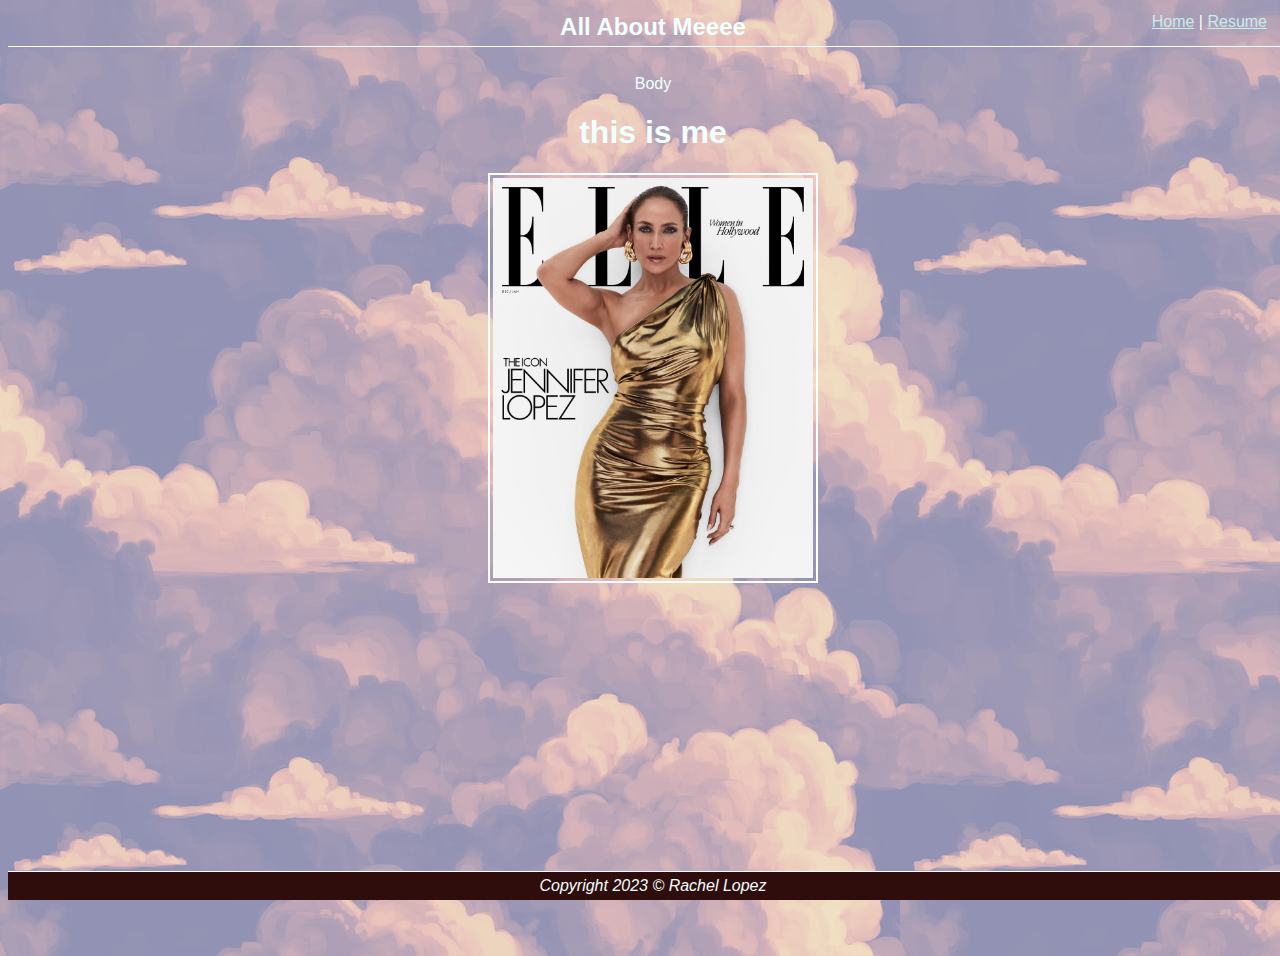
<file: hobbies.html>
<!DOCTYPE html>
<html lang="en">
<head>
    <meta charset="UTF-8">
    <meta name="viewport" content="width=device-width, initial-scale=1.0">
    <title>Hobbies</title>
    <link rel="stylesheet" href="styles.css">
</head>
<body>
    <div class="common nav">
        <a href="index.html">Home</a>
        &#9; | &#9;
        <a href="newresume.html">Resume</a>
    </div>
    <div class="common header">All About Meeee</div>
    <div class="common mainbody">Body
    <h1>this is me</h1>
    <img src="JenniferLopez.jpeg" alt="This is my real face">
    <center><iframe width="560" height="315" src="https://www.youtube.com/embed/FkolAUybGsM?si=GkLp9hXDzx79SFcj" title="YouTube video player" frameborder="0" allow="accelerometer; autoplay; clipboard-write; encrypted-media; gyroscope; picture-in-picture; web-share" allowfullscreen></iframe></center>
    <br><br><br>
    </div>
    <div class="common footer">Copyright 2023 &copy; Rachel Lopez</div>
    
</body>
</html>
</file>
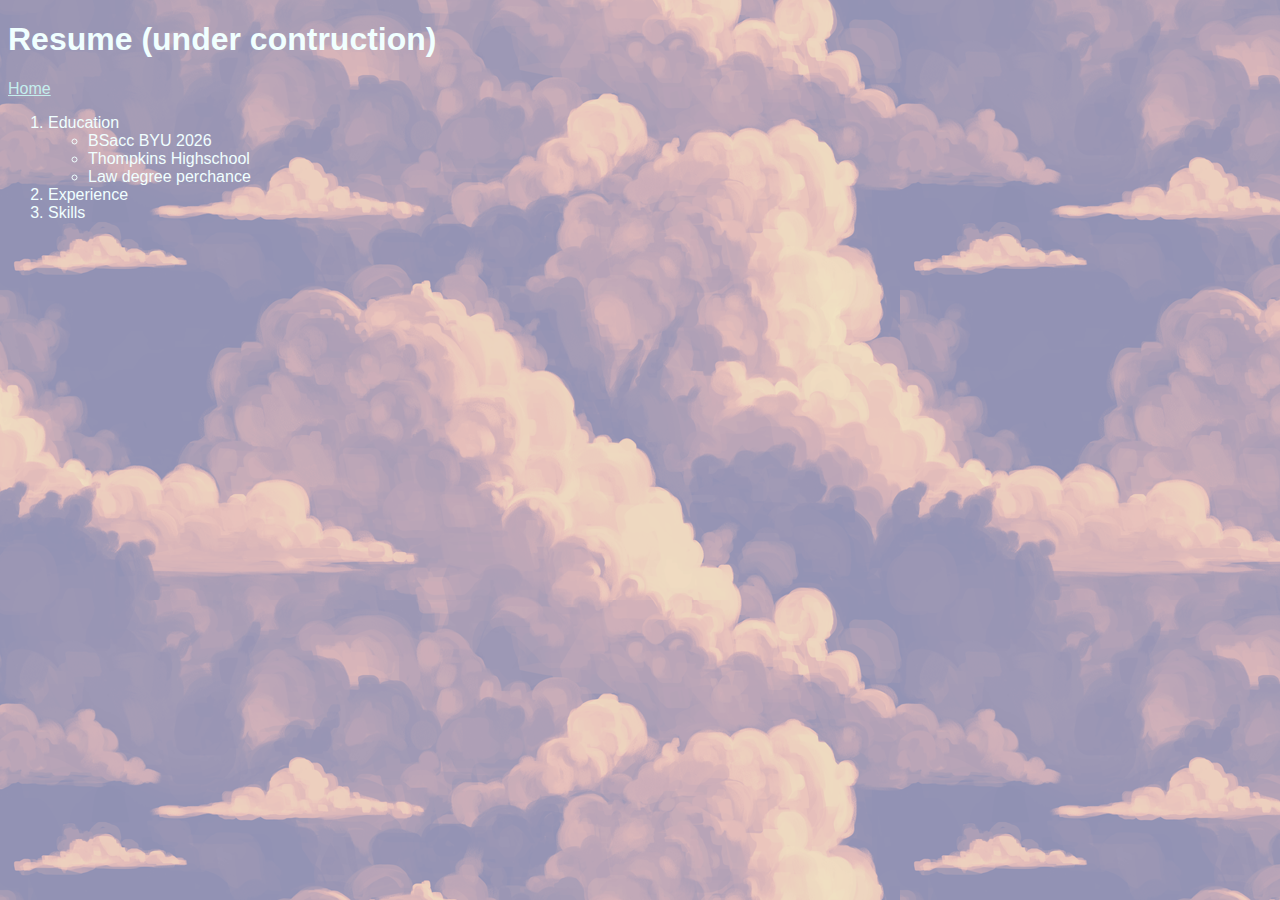
<file: newresume.html>
<!DOCTYPE html>
<html lang="en">
<head>
    <meta charset="UTF-8">
    <meta name="viewport" content="width=device-width, initial-scale=1.0">
    <title>Resume</title>
    <link rel="stylesheet" href="styles.css">
</head>
<body>
    <h1>Resume (under contruction)</h1>
    <a href="index.html">Home</a>
    <ol>
        <li>Education
            <ul>
                <li>BSacc BYU 2026</li>
                <li>Thompkins Highschool</li>
                <li>Law degree perchance</li>
            </ul>
        </li>
        <li>Experience</li>
        <li>Skills</li>
    </ol>
</body>
</html>
</file>
<file: styles.css>
body{
            font-family: 'Gill Sans', 'Gill Sans MT', Calibri, 'Trebuchet MS', sans-serif;
            background-color: black;
            background-image: url(cloudbackground.png);
            color: azure;
        }
        a {
            color: rgb(196, 238, 238);
        }
        a:visited {
            color: bisque;
        }
        a:hover {
            font-size: 110%;
        }
        img {
            display: block;
            width: 25%;
            border: solid white 2px;
            padding: 3px;
            margin: auto;
        }
        .riz{
            font-family: papyrus, 'comic sans', wingdings, engravers, serif;
            font-size: larger;
            text-decoration: underline;
            color: aqua;
            font-weight: 100;
            background-color: blanchedalmond;
            border: solid red 2px;
            margin: 2px;
            border-top: 5px; 
        }
        .riz:hover {
            display: block;
            text-align: center;
            font-size: 200%;
        }

        .common {
            padding: 5px;
            position: absolute;
        }
        .footer {
            position: fixed;
            background-color: rgb(48, 13, 13);
            border-top: 1px white solid;
            bottom: 0px;
            width: 100%;
            text-align: center;
            font-style: italic;
        }
        .nav {
            position: relative;
            float: right;
            z-index: 1;
        }
        .header {
            font-size: x-large;
            font-family: 'Trebuchet MS', 'Lucida Sans Unicode', 'Lucida Grande', 'Lucida Sans', Arial, sans-serif;
            font-weight: bold;
            width: 100%;
            text-align: center;
            border-bottom: 1px white solid;
        }
        .mainbody {
            top: 70px;
            width: 100%;
            text-align: center;
            bottom: 50px;
        }
</file>
